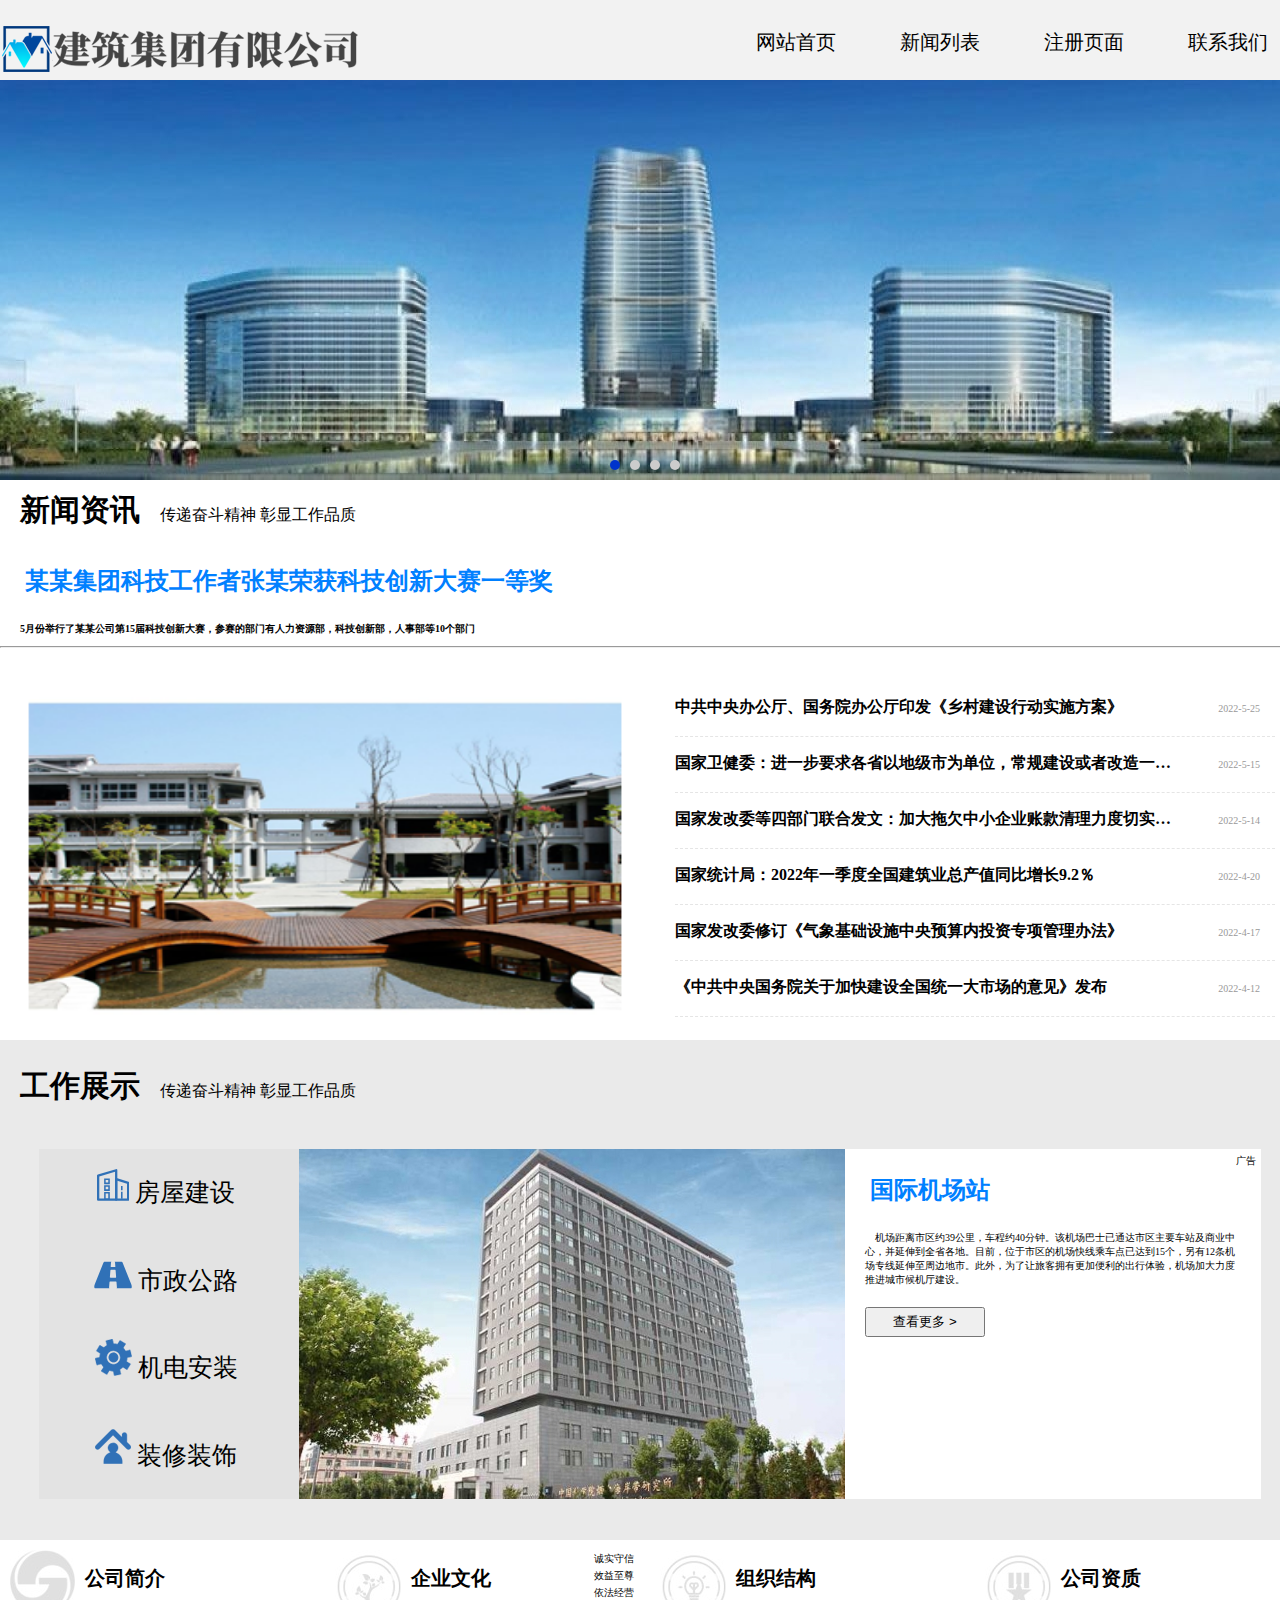
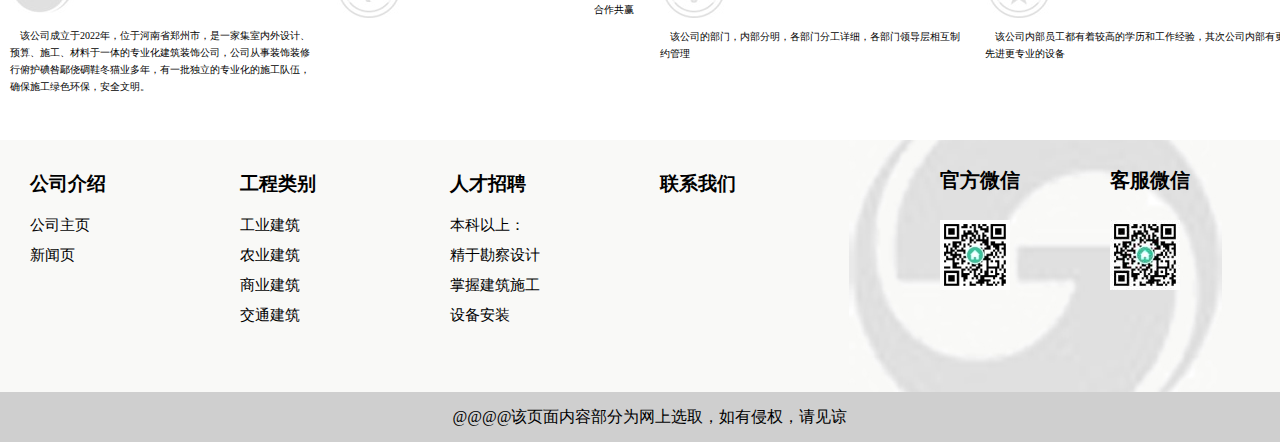
<file: index.html>
<!doctype html>
<html>
<head>
<meta charset="utf-8">
<title>建筑集团有限公司官网</title>
<link rel="stylesheet" type="text/css" href="index.css">
</head>
<body>
  <div id="nav">
  <ul>
    <img src="images/logo.png">
    <li><a href="Contact details/contact.html">联系我们</a></li>
    <li><a href="enroll/enroll.html">注册页面</a></li>
    <li><a href="News/News.html">新闻列表</a></li>
    <li><a href="Official website.html">网站首页</a></li>
   </ul>
  </div>
  <div class="container">
        <!-- 显示出来第一张图片 -->
        <img class="on" src="1.jpg"/>
        <img src="5.jpg" />
        <img src="6.jpg"/>
        <img src="7.jpg"/>
        <!-- 切换 -->
        <div class="left"><</div>
        <div class="right">></div>
        <!-- 焦点 -->
        <ul>
            <li class="active"></li>
            <li></li>
            <li></li>
            <li></li>
        </ul>
    </div>
    <!--轮播图-->
    <script type="text/javascript">
        //1、找到container下的所有img标签,li标签,左右按钮
        var aImgs = document.querySelectorAll('.container img');
        var aLis = document.querySelectorAll('.container li');
        var btnLeft = document.querySelector('.container .left');
        var btnRight = document.querySelector('.container .right');
        //点击事件
        //点击按钮图片切换
        var index = 0;        //当前图片下标
        var lastIndex = 0;
        btnRight.onclick = function(){
            //记录上一张图片的下标
            lastIndex = index;
            //清除上一张图片的样式
            aImgs[lastIndex].className = '';
            aLis[lastIndex].className = '';
            index++;
            index %= aImgs.length;    //实现周期性变化
            //设置当前图片的样式
            aImgs[index].className = 'on';
            aLis[index].className = 'active';
        }
        //左边按钮类似
        btnLeft.onclick = function(){
            //记录上一张图片的下标
            lastIndex = index;
            //清除上一张图片的样式
            aImgs[lastIndex].className = '';
            aLis[lastIndex].className = '';
            index--;
            if (index < 0) {
                index = aImgs.length - 1;
            }
            //设置当前图片的样式
            aImgs[index].className = 'on';
        }
		     aLis[index].className = 'active';
		<!--自动轮播-->
		var arr=new Array()
            arr[0]="images/1.png";
            arr[1]="images/2.png";
            arr[2]="images/3.jpg";
            var i=0;
            function image()
            {
                var image=document.getElementById("tupian1");
				
                image.src=arr[i];
                i++;
                if(i>2){i=0};             
            };
            setInterval(function(){
            image();
            },2500);
		 function Gimage(value)
		    {
			  var change = document.getElementById("zhongimge");
			  if(value == 1)
			  {
				  change.src="2.jpg";
			  }
			  if(value == 2)
			  {
				  change.src="9.jpg";
			  }
			  if(value == 3)
			  {
				  change.src="10.jpg";
			  }
			  if(value == 4)
			  {
				  change.src="8.jpg";
			  }
		    }
    </script>
<div id="xinwen">
 <div>
  <span id="biaoti">新闻资讯</span><span>传递奋斗精神 彰显工作品质</span>
  <h2 id="timu" class="timu">某某集团科技工作者张某荣获科技创新大赛一等奖</h2>
  <h5 id="jianjie">5月份举行了某某公司第15届科技创新大赛，参赛的部门有人力资源部，科技创新部，人事部等10个部门</h5>
  <hr />
 </div> 
  <div>
    <div class="left1">
       <img src="images/1.png" id="tupian1">
    </div>
    <div class="right1">
          <a href="https://www.jzsbs.com/info.html?cid=15788"><p>中共中央办公厅、国务院办公厅印发《乡村建设行动实施方案》</p><span id="riqi">2022-5-25</span></a>
          <a href="https://www.jzsbs.com/info.html?cid=15723"><p>国家卫健委：进一步要求各省以地级市为单位，常规建设或者改造一定数量的方舱医院</p><span id="riqi">2022-5-15</span></a>
          <a href="https://www.jzsbs.com/info.html?cid=15720"><p>国家发改委等四部门联合发文：加大拖欠中小企业账款清理力度切实规范政府采购和招投标</p><span id="riqi">2022-5-14</span></a>
          <a href="https://www.jzsbs.com/info.html?cid=15509"><p>国家统计局：2022年一季度全国建筑业总产值同比增长9.2％</p><span id="riqi">2022-4-20</span></a>
          <a href="https://www.jzsbs.com/info.html?cid=15483"><p>国家发改委修订《气象基础设施中央预算内投资专项管理办法》</p><span id="riqi">2022-4-17</span></a>
          <a href="https://www.jzsbs.com/info.html?cid=15464"><p>《中共中央国务院关于加快建设全国统一大市场的意见》发布</p><span id="riqi">2022-4-12</span></a>              
    </div>
  </div>
</div>
<div id="gongcheng">
 <div id="head">
 <span id="biaoti">工作展示</span><span>传递奋斗精神 彰显工作品质</span>
 </div>
 <div id="left1">
  <ul>
  <li><img src="images/fwjz.png"><input type="button" name="change" value="房屋建设" onClick="Gimage(1)"></li>
  <li><img src="images/szgl.png"><input type="button" name="change" value="市政公路" onClick="Gimage(2)"></li>
  <li><img src="images/jdaz.png"><input type="button" name="change" value="机电安装" onClick="Gimage(3)"></li>
  <li><img src="images/zszx.png"><input type="button" name="change" value="装修装饰" onClick="Gimage(4)"></li>
  </ul>
 </div>
 
 <div id="middle">
  <img src="2.jpg" id="zhongimge">
 </div>
 
 <div id="right1">
  <div id="guanggao">
   广告
  </div>
  <h2 id="timu" >国际机场站</h2>
  <p id="jianjie">&nbsp;&nbsp;&nbsp;&nbsp;机场距离市区约39公里，车程约40分钟。该机场巴士已通达市区主要车站及商业中心，并延伸到全省各地。目前，位于市区的机场快线乘车点已达到15个，另有12条机场专线延伸至周边地市。此外，为了让旅客拥有更加便利的出行体验，机场加大力度推进城市候机厅建设。</p>
  <a href="https://baike.baidu.com/item/%E5%9B%BD%E9%99%85%E6%9C%BA%E5%9C%BA/81758"><input type="button" name="go" value="查看更多 >" id="chakan"></a>
 </div>
</div>
<div id="jieshao">
 
 <div id="lie">
  <li><img src="images/logoys.jpg"><span>公司简介</span></li>
  <p>&nbsp;&nbsp;&nbsp;&nbsp;该公司成立于2022年，位于河南省郑州市，是一家集室内外设计、预算、施工、材料于一体的专业化建筑装饰公司，公司从事装饰装修行俯护碘咎鄢侥碉鞋冬猫业多年，有一批独立的专业化的施工队伍，确保施工绿色环保，安全文明。</p>
 </div>
 
 <div id="lie">
 <li><img src="images/qywh.jpg"><span>企业文化</span></li>
 <p>诚实守信<br>效益至尊<br>依法经营<br>合作共赢</p>
 </div>
 
 <div id="lie">
 <li><img src="images/fzlc.jpg"><span>组织结构</span></li>
  <p>&nbsp;&nbsp;&nbsp;&nbsp;该公司的部门，内部分明，各部门分工详细，各部门领导层相互制约管理</p>
 </div>
 <div id="lie">
  <li><img src="images/gsry.jpg"><span>公司资质</span></li>
 <p>&nbsp;&nbsp;&nbsp;&nbsp;该公司内部员工都有着较高的学历和工作经验，其次公司内部有更先进更专业的设备</p>
 </div>
</div>
<div id="lianxifangshi">
 <div id="lianjie">
 <div id="lie1">
 <h3>公司介绍</h3>
 <p><a href="Official website.html">公司主页</a></p>
 <p><a href="News/News.html">新闻页</a></p>
 </div>
 <div id="lie1">
 <h3>工程类别</h3>
 <p>工业建筑<br>农业建筑<br>商业建筑<br>交通建筑</p>
 </div>
 <div id="lie1">
 <h3>人才招聘</h3>
 <p>本科以上：<br>精于勘察设计<br>掌握建筑施工<br>设备安装</p>
 </div>
 <div id="lie1">
 <h3><a href="Contact details/contact.html">联系我们</a></h3>
 </div>
 </div>
 <div id="erweima">
  <div id="tupian">
  <h4>官方微信</h4>
  <img src="3.jpg">
  </div>
  <div id="tupian">
  <h4>客服微信</h4>
  <img src="4.jpg">
  </div>
 </div>
</div>
<div id="foot">
@@@@该页面内容部分为网上选取，如有侵权，请见谅
</div>
</body>
</html>
</file>
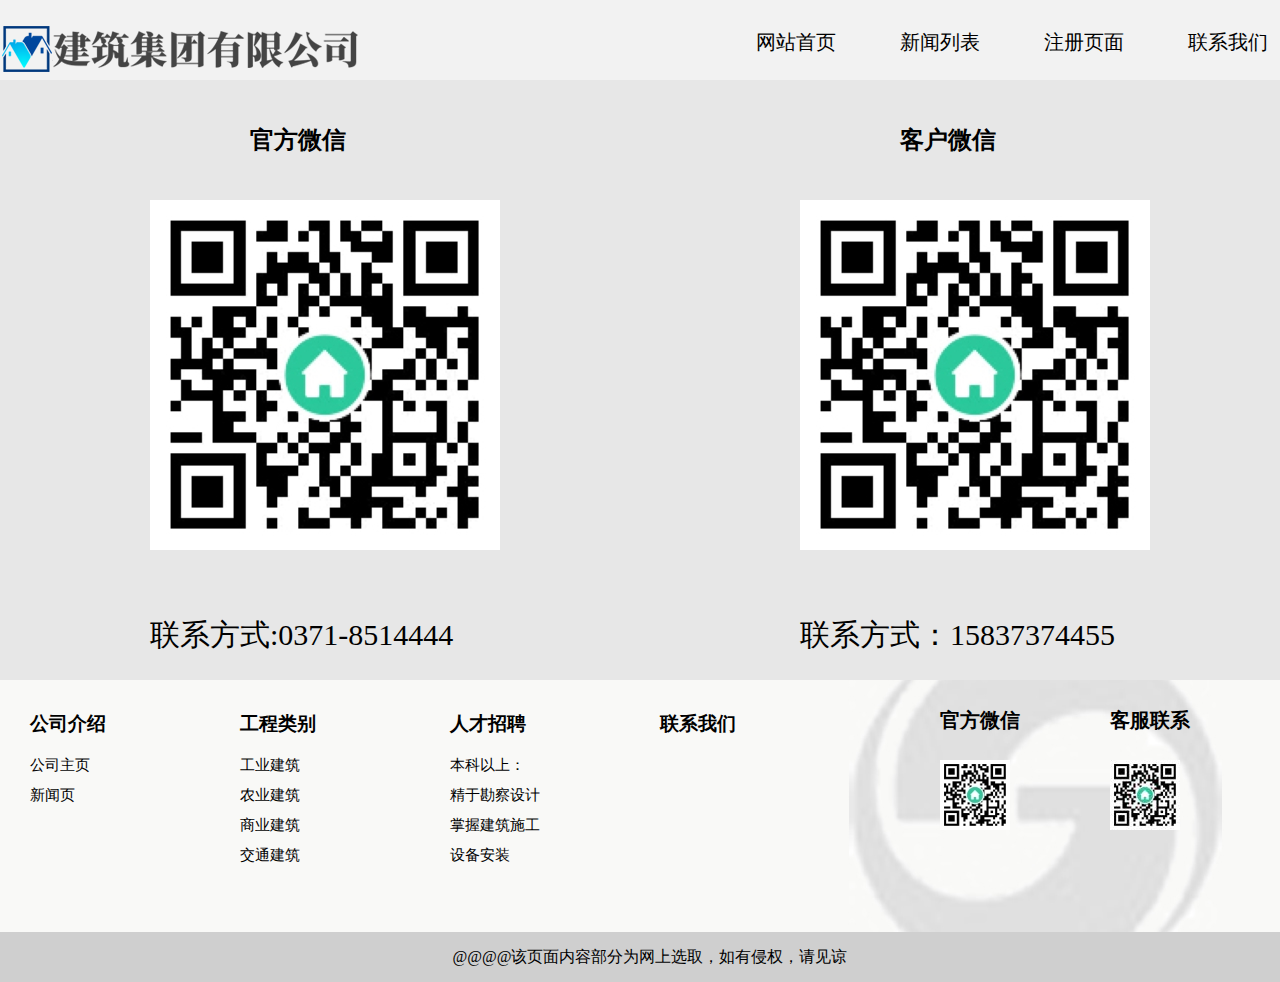
<file: Contact details/contact.html>
<!doctype html>
<html>
<head>
<meta charset="utf-8">
<title>联系方式</title>
<link rel="stylesheet" type="text/css" href="contact.css">
</head>

<body>
<div id="nav">
  <ul>
    <img src="../images/logo.png">
    <li><a href="contact.html">联系我们</a></li>
    <li><a href="../enroll/enroll.html">注册页面</a></li>
    <li><a href="../News/News.html">新闻列表</a></li>
    <li><a href="../index.html">网站首页</a></li>
   </ul>
  </div>
<div id="main">

<div id="top">
 <div id="left">
 <h2>官方微信</h2>
 <img src="image/ewm.jpg">
 </div>
 <div id="right">
 <h2>客户微信</h2>
 <img src="image/ewm2.jpg">
 </div>
</div>

<div id="down">
 <div id="left2">
 <p>联系方式:0371-8514444</p>
 </div>
 <div id="right2">
 <p>联系方式：15837374455</p>
 </div>
</div>

</div>
 <div id="lianxifangshi">
 <div id="lianjie">
 <div id="lie1">
 <h3>公司介绍</h3>
 <p><a href="../index.html">公司主页</a></p>
 <p><a href="../News/News.html">新闻页</a></p>
 </div>
 <div id="lie1">
 <h3>工程类别</h3>
 <p>工业建筑<br>农业建筑<br>商业建筑<br>交通建筑</p>
 </div>
 <div id="lie1">
 <h3>人才招聘</h3>
 <p>本科以上：<br>精于勘察设计<br>掌握建筑施工<br>设备安装</p>
 </div>
 <div id="lie1">
 <h3><a href="contact.html">联系我们</a></h3>
 </div>
 </div>
 <div id="erweima">
  <div id="tupian">
  <h4>官方微信</h4>
  <img src="../3.jpg">
  </div>
  <div id="tupian">
  <h4>客服联系</h4>
  <img src="../4.jpg">
  </div>
 </div>
</div>
<div id="foot">
@@@@该页面内容部分为网上选取，如有侵权，请见谅
</div>
</body>
</html>
</file>
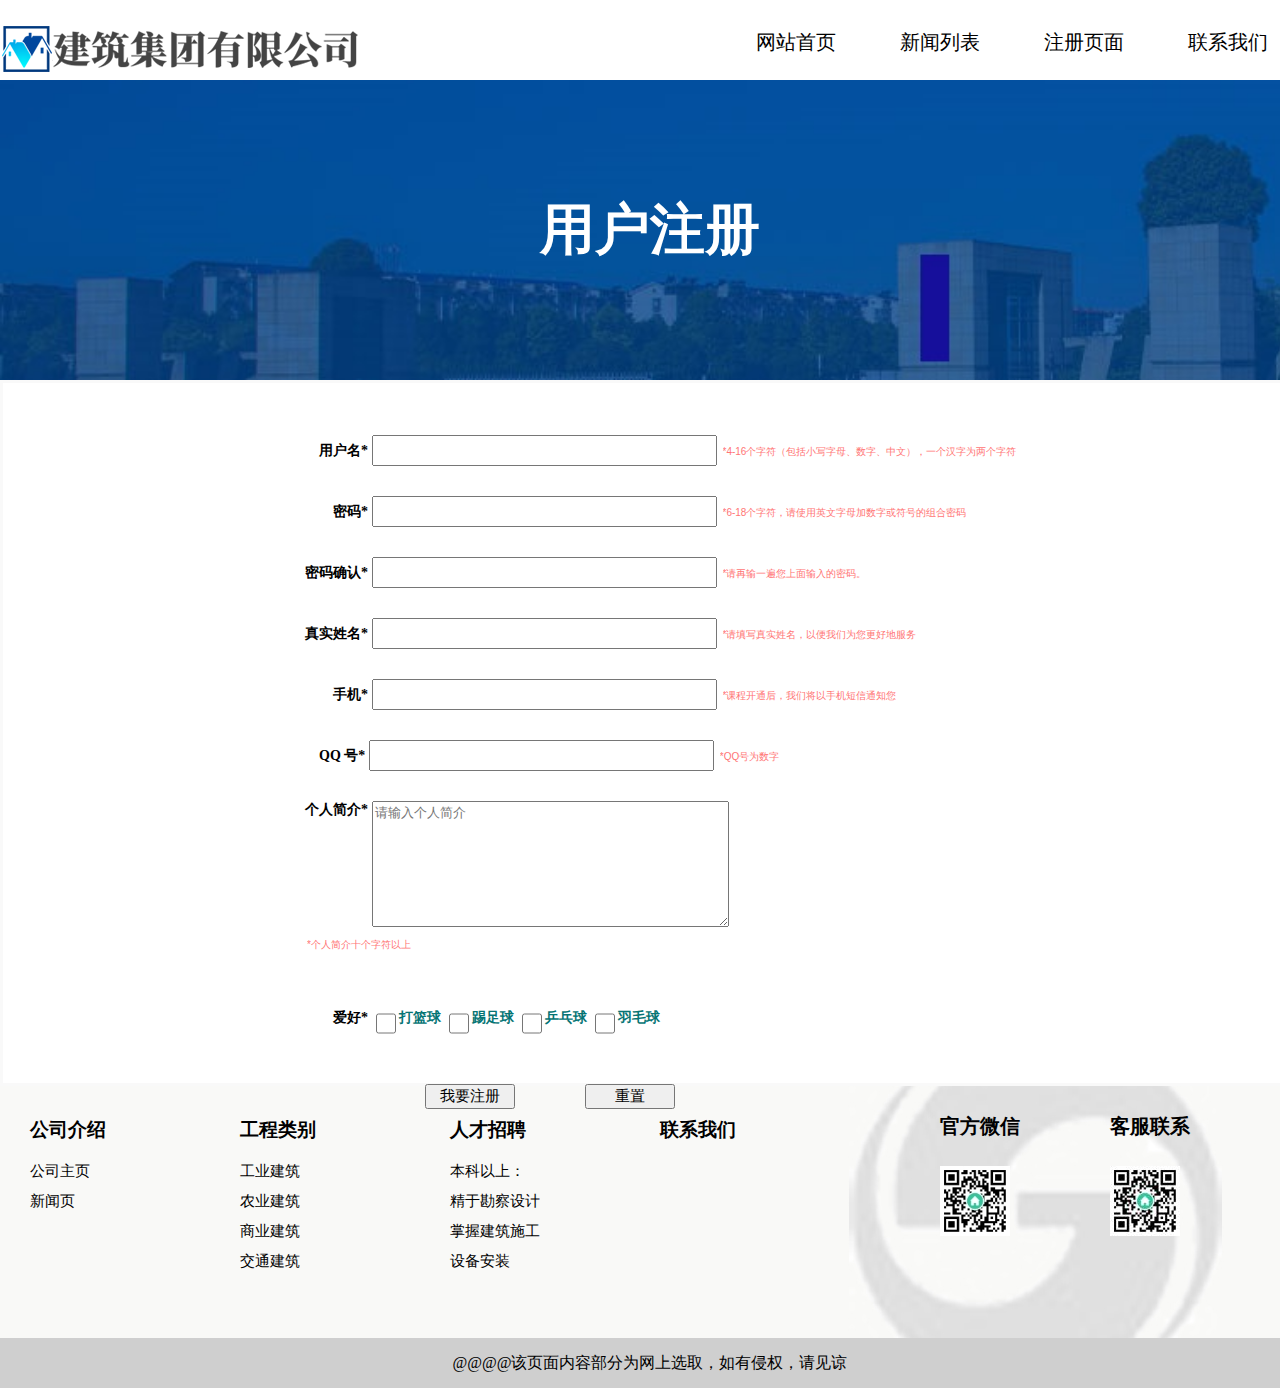
<file: enroll/enroll.html>
<!doctype html>
<html>
<head>
<meta charset="utf-8">
<title>注册页面</title>
<link rel="stylesheet" type="text/css" href="enroll.css">
</head>
<body>
    <div id="nav">
  <ul>
    <img src="../images/logo.png">
    <li><a href="../Contact details/contact.html">联系我们</a></li>
    <li><a href="enroll.html">注册页面</a></li>
    <li><a href="../News/News.html">新闻列表</a></li>
    <li><a href="../index.html"l">网站首页</a></li>
   </ul>
  </div>
  <div id="logo">
  用户注册
  </div>
<div id="waikuang">
  <div id="main">
  <form>
  <label for="username" id="sanzi">
  <span>用户名*</span>
  </label>
  <input type="text" name="username" size="40px;"  required>
  <input type="text" name="tishi" class="tishi" value="*4-16个字符（包括小写字母、数字、中文），一个汉字为两个字符" size="60" disabled>
  <br>
  <label for="mima" id="liangzi">
  <span>密码*</span>
  </label>
  <input type="text" name="passwer" id="passwer" size="40px;" required>
  <input type="text" name="tishi" class="tishi" value="*6-18个字符，请使用英文字母加数字或符号的组合密码" size="60" disabled>
  <br>
  <label for="mima" id="sizi">
  <span>密码确认*</span>
  </label>
  <input type="text" name="passwer" size="40px;"  required>
  <input type="text" name="tishi" class="tishi" value="*请再输一遍您上面输入的密码。" size="60" disabled>
  <br>
  <label for="mima" id="sizi" >
  <span>真实姓名*</span>
  </label>
  <input type="text" name="name" size="40px;"  required>
  <input type="text" name="tishi" class="tishi" value="*请填写真实姓名，以便我们为您更好地服务" size="60" disabled>
  <br>
  <label for="mima" id="liangzi">
  <span>手机*</span>
  </label>
  <input type="text" name="phon" id="passwer" size="40px;"  required>
  <input type="text" name="tishi" class="tishi" value="*课程开通后，我们将以手机短信通知您" size="60" disabled>
  <br>
  <label for="mima" id="sanzi">
  <span> QQ 号*</span>
  </label>
   <input type="tel"/ size="40px;"  required>
  <input type="text" name="tishi" class="tishi" value="*QQ号为数字" size="60" disabled>
  <br>
  <label for="mima" id="sizi">
  <span style="vertical-align:top">个人简介*</span>
  </label>
  <textarea name="jieshao" rows="8" cols="42" class="jieshao" placeholder="请输入个人简介"></textarea>
  <input type="text" name="tishi" class="tishi" value="*个人简介十个字符以上" size="60" style="vertical-align:top" disabled>
  <br>
  <div id="aihao">
     <label for="mima" id="liangzi">
     <span> 爱好*</span>
     </label>
     <input type="checkbox" name="running" value="lanqiu" style="vertical-align:text-top"><label for="lanqiu" style="vertical-align:middle;">打篮球</label>
     <input type="checkbox" name="reading"  value="zuqiu" style="vertical-align:text-top"><label for="zuqiu" style="vertical-align:middle;">踢足球</label>
     <input type="checkbox" name="shopping"   value="pingpangqiu" style="vertical-align:text-top"><label for="pingpangqiu" style="vertical-align:middle;" id="zi">乒乓球</label>
     <input type="checkbox" name="running"   value="yumaoqiu" style="vertical-align:text-top"><label for="yumaoqiu" style="vertical-align:middle;">羽毛球</label>
      </div>
  <br>
  <input type="submit" value="我要注册" id="button1"><input type="reset" value="重置" id="button2" >
  </form>
  </div>
</div>
  <div id="lianxifangshi">
 <div id="lianjie">
 <div id="lie1">
 <h3>公司介绍</h3>
 <p><a href="../index.html">公司主页</a></p>
 <p><a href="../News/News.html">新闻页</a></p>
 </div>
 <div id="lie1">
 <h3>工程类别</h3>
 <p>工业建筑<br>农业建筑<br>商业建筑<br>交通建筑</p>
 </div>
 <div id="lie1">
 <h3>人才招聘</h3>
 <p>本科以上：<br>精于勘察设计<br>掌握建筑施工<br>设备安装</p>
 </div>
 <div id="lie1">
 <h3><a href="../Contact details/contact.html">联系我们</a></h3>
 </div>
 </div>
 <div id="erweima">
  <div id="tupian">
  <h4>官方微信</h4>
  <img src="../3.jpg">
  </div>
  <div id="tupian">
  <h4>客服联系</h4>
  <img src="../4.jpg">
  </div>
 </div>
</div>
<div id="foot">
@@@@该页面内容部分为网上选取，如有侵权，请见谅
</div>
</body>
</html>
</file>
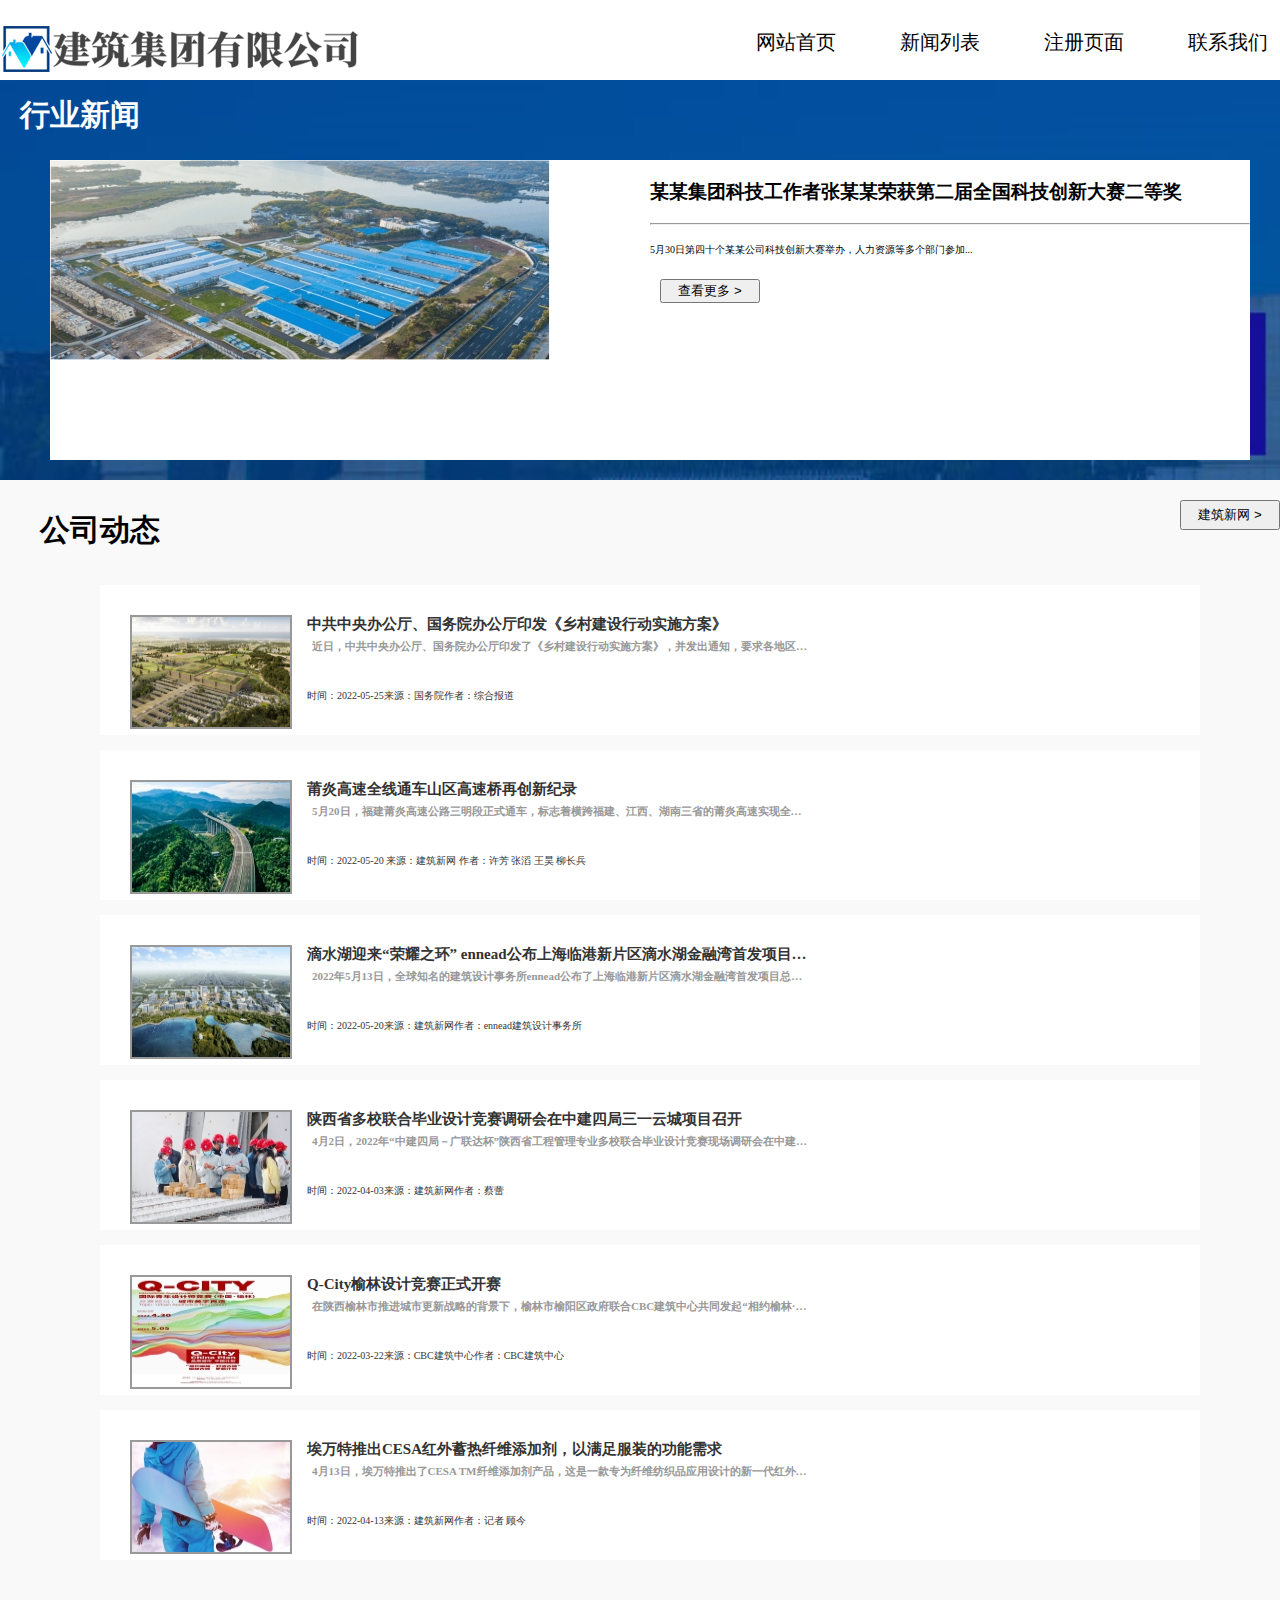
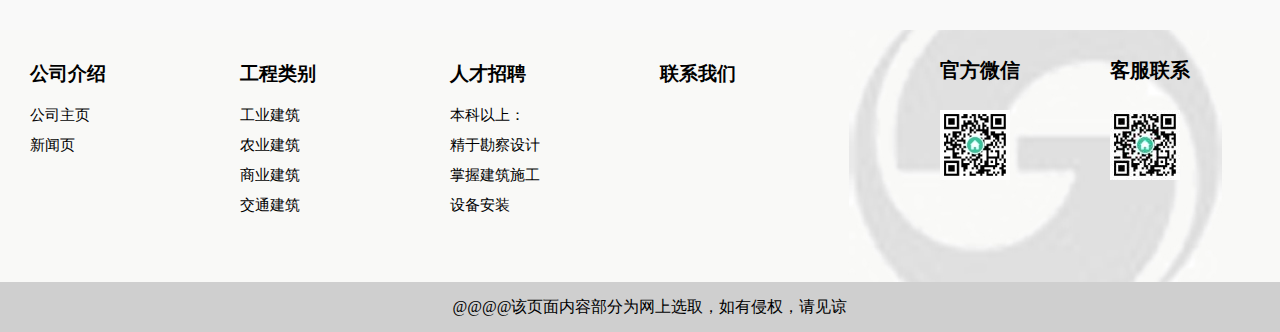
<file: News/News.html>
<!doctype html>
<html>
<head>
<meta charset="utf-8">
<title>界面设计</title>
<link rel="stylesheet" type="text/css" href="News.css">
<style type="text/css">
span{
	color:white;
	}
</style>
</head>

<body>
<div id="nav">
  <ul>
    <img src="../images/logo.png">
    <li><a href="../Contact details/contact.html">联系我们</a></li>
    <li><a href="../enroll/enroll.html">注册页面</a></li>
    <li><a href="News.html">新闻列表</a></li>
    <li><a href="../index/index.html">网站首页</a></li>
   </ul>
</div>
<div id="logo">
<div id="logo-head">
 行业新闻
</div>
<div id="logo-imge">
 <img src="../11.jpg">
</div>
<div id="logo-neirong">
 <h3>某某集团科技工作者张某某荣获第二届全国科技创新大赛二等奖</h3>
 <hr />
 <p>5月30日第四十个某某公司科技创新大赛举办，人力资源等多个部门参加...</p>
 <br>
 <br>
 <a href="###"><input type="button" name="go" value="查看更多 >" id="chakan"></a>
</div>
</div>
<div id="main1">
<div id="head">
 <span id="biaoti">公司动态</span>
 <a href="https://www.jzsbs.com/"><input type="button" name="go" value="建筑新网 >" id="chakan"></a>
</div>
<div>

</div>
<div id="middle">
<div id="main">
<div id="kuai">
<a href="https://www.jzsbs.com/info.html?cid=15788">
<article class="wenzhang">
<img src="image/1.png">
<span class="title">中共中央办公厅、国务院办公厅印发《乡村建设行动实施方案》</span>
<br>
<span class="neirong">近日，中共中央办公厅、国务院办公厅印发了《乡村建设行动实施方案》，并发出通知，要求各地区各部门结合实际认真贯彻落实。</span>
<br>
<br>
<p class="xiaobiaoti">时间：2022-05-25来源：国务院作者：综合报道</p>
</article>
</a>
</div>
<div id="kuai">
<a href="https://www.jzsbs.com/info.html?cid=15747">
<article class="wenzhang">
<img src="image/2.jpg">
<span class="title">莆炎高速全线通车山区高速桥再创新纪录</span>
<br>
<span class="neirong">5月20日，福建莆炎高速公路三明段正式通车，标志着横跨福建、江西、湖南三省的莆炎高速实现全线通车。全线控制性工程之一、世界最大跨径钢桁组合连续刚构桥——沙溪大桥正式投入运营。</span>
<br>
<br>
<p class="xiaobiaoti">时间：2022-05-20 来源：建筑新网 作者：许芳 张滔 王昊 柳长兵</p>
</article>
</a>
</div>
<div id="kuai">
<a href="https://www.jzsbs.com/info.html?cid=15750">
<article class="wenzhang">
<img src="image/3.jpg">
<span class="title">滴水湖迎来“荣耀之环” ennead公布上海临港新片区滴水湖金融湾首发项目总体规划设计方案!</span>
<br>
<span class="neirong">2022年5月13日，全球知名的建筑设计事务所ennead公布了上海临港新片区滴水湖金融湾首发项目总体规划设计方案。首发项目作为滴水湖金融湾的核心区域，与陆家嘴金融城、外滩金融集聚带等金融承载区形成错位互补、协同发展，构建“一城一带一湾”金融发展新格局。</span>
<br>
<br>
<p class="xiaobiaoti">时间：2022-05-20来源：建筑新网作者：ennead建筑设计事务所</p>
</article>
</a>
</div>
<div id="kuai">
<a href="https://www.jzsbs.com/info.html?cid=15391">
<article class="wenzhang">
<img src="image/4.jpg">
<span class="title">陕西省多校联合毕业设计竞赛调研会在中建四局三一云城项目召开</span>
<br>
<span class="neirong">4月2日，2022年“中建四局－广联达杯”陕西省工程管理专业多校联合毕业设计竞赛现场调研会在中建四局西北公司西安分公司三一云城项目召开，</span>
<br>
<br>
<p class="xiaobiaoti">时间：2022-04-03来源：建筑新网作者：蔡蕾</p>
</article>
</a>
</div>
<div id="kuai">
<a href="https://www.jzsbs.com/info.html?cid=15269">
<article class="wenzhang">
<img src="image/5.jpg">
<span class="title">Q-City榆林设计竞赛正式开赛</span>
<br>
<span class="neirong">在陕西榆林市推进城市更新战略的背景下，榆林市榆阳区政府联合CBC建筑中心共同发起“相约榆林·对话古城”榆林古城更新计划。</span>
<br>
<br>
<p class="xiaobiaoti">时间：2022-03-22来源：CBC建筑中心作者：CBC建筑中心</p>
</article>
</a>
</div>
<div id="kuai">
<a href="https://www.jzsbs.com/info.html?cid=15467">
<article class="wenzhang">
<img src="image/6.jpg">
<span class="title">埃万特推出CESA红外蓄热纤维添加剂，以满足服装的功能需求</span>
<br>
<span class="neirong">4月13日，埃万特推出了CESA TM纤维添加剂产品，这是一款专为纤维纺织品应用设计的新一代红外蓄热添加剂配方，可帮助品牌方更轻松地满足消费者对轻便、舒适的户外服装的需求。</span>
<br>
<br>
<p class="xiaobiaoti">时间：2022-04-13来源：建筑新网作者：记者 顾今</p>
</article>
</a>
</div>
</div>
</div>
</div>
  <div id="lianxifangshi">
 <div id="lianjie">
 <div id="lie1">
 <h3>公司介绍</h3>
 <p><a href="../index.html">公司主页</a></p>
 <p><a href="News.html">新闻页</a></p>
 </div>
 <div id="lie1">
 <h3>工程类别</h3>
 <p>工业建筑<br>农业建筑<br>商业建筑<br>交通建筑</p>
 </div>
 <div id="lie1">
 <h3>人才招聘</h3>
 <p>本科以上：<br>精于勘察设计<br>掌握建筑施工<br>设备安装</p>
 </div>
 <div id="lie1">
 <h3><a href="../Contact details/contact.html">联系我们</a></h3>
 </div>
 </div>
 <div id="erweima">
  <div id="tupian">
  <h4>官方微信</h4>
  <img src="../3.jpg">
  </div>
  <div id="tupian">
  <h4>客服联系</h4>
  <img src="../4.jpg">
  </div>
 </div>
</div>
<div id="foot">
@@@@该页面内容部分为网上选取，如有侵权，请见谅
</div>
</body>
</html>
</file>
<file: index.css>
@charset "utf-8";
/* CSS Document */
div,ul,li{
          margin: 0;
          padding: 0;
       }
body{
	background:#F2F2F2;
	margin:0px;
	
	}
ul,li{
	
    list-style:none;
	margin:0px;
	padding:0px;
	}
#logo{
	background-size: cover;
	height:210px;
	width:1300px;
	margin:0px auto;
	color:white;
	font-size:12px;
	}
#logo a{
	color:white;
	text-decoration:none;
	}
#logo #sc{
	
	float: right;
	margin:10px;
	}
#nav{
	
	width:1300px;
	height:80px;
	background:;
	margin:0px auto;
	
	}
#nav ul li{
	display:inline;
	  
	}
#nav ul li a{
	
    color:black;
	text-decoration:none;
	font-size:20px;
	font-family:"微软雅黑";
	display:block;
	float:right;
	height:65px;
	line-height:74px;
	width:100px;
	margin:5px 22px;
	text-align:center;

	}
#nav ul li a:hover{
	color:#FC0;
	
	}
#xinwen{
	
	width:1300px;
	height:560px;
	margin:0px auto;
    background:#FFF;
	}
#xinwen .left1{
	
	width:600px;
	height:350px;
	background:#FFF;
	float:left;
	margin:25px;
	}
#biaoti{
	color:black;
	font-size:30px;
	font-weight: bold;
	margin-left:20px;
	margin-right:20px;
	line-height:60px;
	}
#riqi{
	font-size:12px;
	color:#999;
	float:right;
	margin-right:15px;
    display: block;
	height:55px;
	text-align:center;
	font-size:10px;
	line-height:55px;
	}

#xinwen .right1{
	
	width:600px;
	height:350px;
	background:#FFF;
	float:right;
	margin:25px;
	}
#xinwen .right1 a{
	 display: block;
     width: 600px;
     height:55px;
     border-bottom: 1px dashed #e5e5e5;
	 color:#000;
	}
#xinwen .right1 a p{
  font-weight: bold;
  width: 500px;
  overflow: hidden;
  float: left;
  text-overflow: ellipsis;
  white-space: nowrap;
  font-size:16px;
	}
#xinwen .right1 a:hover{
  color: #5390CC;
	}
#tupian1{
	width:600px;
	height:350px;
	}
/*工程展示*/
#gongcheng{
	width:1300px;
	height:500px;
	margin:0px auto;
    background:#EAEAEA;
	}
#head{
	height:70px;
	background:#EAEAEA;
	}
#left1{
	margin-top:3%;
	margin-left:3%;
	margin-bottom:3%;
	width:20%;
	height:350px;
	background:#FFF;
    float:left;
	}
#left1 ul li{
	display:block;
	background:#E3E3E3;
	height:87.5px;
	text-align:center;
	line-height:87.5px;
	font-size:25px;
	font-family:"微软雅黑";
	}
#left1 ul li input{
	height:80px;
	font-size:25px;
	background:#E3E3E3;
	border:none;
	
	}
#left1 ul li input:hover{
	background:#06F;
	color:#FFF;
	
	}
#middle{
	margin-top:3%;
	margin-bottom:3%;
	width:42%;;
	height:350px;
	background:#00F;
	float:left;
	}
#timu{
	margin:25px;
	color:#0080FF;
	}
#jianjie{
	margin:10px 20px;
	font-size:10px;
	word-wrap: break-word;
	}
#right1{
    margin-top:3%;
	margin-right:3%;
	margin-bottom:3%;
	width:32%;
	height:350px;
	background:#FFFF;
	float:left;
	}
#guanggao{
	float:right;
	font-size:10px;
	margin:5px;
	}
#chakan{
	margin:10px 20px;
	width:120px;
	height:30px;
	}
/*介绍*/
#jieshao{
	width:1300px;
	height:200px;
	margin:0px auto;
    background:#603;
	}
#lie{
	width:25%;
	height:200px;
	background:#FFF;
    float:left;
	}
#lie img{
	float:left;
	margin-left:10px;
	margin-top:10px;
	}
#lie span{
	width:50%;
	margin:25px 10px;
	float:left;
	font-size:20px;
	font-weight: bold;
	}
#lie p{
	margin:10px 10px;
	float:inherit;
	line-height:17px;
	font-size:10px;
	}
/*页面总结栏*/
#lianxifangshi{
	width:1300px;
	height:252px;
	background:#EAEAEA;
	margin:0px auto;
	background:url(../end.jpg);
	}
#lianjie{
	width:850px;
	height:150px;
	float:left;
	}
#lie1{
	width:180px;
	height:150px;
	float:left;
	margin-left:30px;
	line-height:50px;
	}
#lie1 h3{
	margin-bottom:1px;
	
	}
#lie1 p{
	font-size:15px;
	font-family:"微软雅黑";
	margin:0px;
	line-height:30px;
	}
#lie1 p a{
	color:black;
	text-decoration:none;
	font-size:15px;
	font-family:"微软雅黑";
	}
#lie1 h3 a{
	color:black;
	text-decoration:none;
	}
#erweima{
	width:450px;
	height:150px;
	float:left;
	}
#tupian{
	height:150;
	margin-left:90px;
	float:left;
	}
#tupian h4{
	font-size:20px;
	}
#tupian{
	height:150;
	margin-left:90px;
	float:left;
	}
#foot{
	width:1300px;
	height:50px;
	background:#CFCFCF;
	margin:0px auto;
	text-align:center;
	line-height:50px;
	}
/*图片轮播*/
.container{
            width: 1300px;
            height:400px;
            position: relative;
			margin:0px auto;
            /*border: 1px solid #ccc;*/
        }
        /*图片样式*/
.container img{
            position: absolute;        /*把所有图片放在同一个位置*/
            width: 100%;
            transition-duration: 0.5s;    /*设置过渡时间*/
            opacity: 0;                /*把所有图片变透明*/
        }
        /*图片显示开关*/
.container img.on{
            opacity: 1;                /*用于显示图片*/
        }
        /*左右按钮 按钮用图片更好点,这里为了简便就用大于小于号*/
.left, .right{
            position: absolute;
            top: 30%;
            width: 60px;
            height: 100px;
            line-height: 100px;
            background-color: #666;
            opacity: 0.5;
            text-align: center;
            font-size: 60px;
            color: #ccc;
            display: none;    /*先隐藏按钮*/
            cursor: pointer;    /*设置鼠标悬停时的样式*/
        }
.left{
            left: 0;
        }
.right{
            right: 0;
        }
.container:hover .left, .container:hover .right{
            display: block; /*鼠标悬停才容器范围内时显示按钮*/
        }
.left:hover, .right:hover{
            color: #fff;
        }
/*焦点*/
.container ul{
            position: absolute;
            bottom: 0;
            max-width: 500px;
            padding: 10px 600px;
        }
.container ul li{
            list-style: none;
            float: left;
            background-color: #ccc;
            width: 10px;
            height: 10px;
            border-radius: 50%;
            margin-left: 10px;
            cursor: pointer;
        }
/*焦点激活时的样式*/
.container ul li.active{
            background-color:#03C;
        }
</file>
<file: Contact details/contact.css>
@charset "utf-8";
/* CSS Document */
div,ul,li{
          margin: 0;
          padding: 0;
       }
body{
	background:#F2F2F2;
	margin:0px;
	
	}
ul,li{
	
    list-style:none;
	margin:0px;
	padding:0px;
	}
#nav{
	
	width:1300px;
	height:80px;
	background:;
	margin:0px auto;
	
	}
#nav ul{
	
	
	}
#nav ul li{
	display:inline;
	  
	}
#nav ul li a{
	
    color:black;
	text-decoration:none;
	font-size:20px;
	font-family:"微软雅黑";
	display:block;
	float:right;
	height:65px;
	line-height:74px;
	width:100px;
	margin:5px 22px;
	text-align:center;

	}
#nav ul li a:hover{
	color:#FC0;
	
	}
/*介绍*/
#jieshao{
	width:1300px;
	height:200px;
	margin:0px auto;
    background:#603;
	}
#lie{
	width:25%;
	height:200px;
	background:#FFF;
    float:left;
	}
#lie img{
	float:left;
	margin-left:10px;
	margin-top:10px;
	}
#lie span{
	width:50%;
	margin:25px 10px;
	float:left;
	font-size:20px;
	font-weight: bold;
	}
#lie p{
	margin:10px 10px;
	float:inherit;
	line-height:17px;
	font-size:10px;
	}
/*主体*/
#main{
	width:1300px;
	height:600px;
	background:#E7E7E7;
	margin:0px auto;
	}
#top{
	width:1300px;
	height:500px;
	}
#left{
	width:650px;
	height:500px;
	float:left;
	}
#left h2{
	margin-left:250px;
	line-height:80px;
	}
#left img{
	margin-left:150px;
	margin-top:0px;
	}
#right{
	width:650px;
	height:500px;
	float:left;
	}
#right h2{
	margin-left:250px;
	line-height:80px;
	}
#right img{
	margin-left:150px;
	margin-top:0px;
	}
#down{
	width:1300px;
	height:100px;
	}
#left2{
	width:650px;
	height:100px;
	float:left;
	}
#left2 p{
	font-size:30px;
	margin-left:150px;
	line-height:50px;
	}
#right2{
	height:100px;
	width:650px;
	float:left;
	}
#right2 p{
	font-size:30px;
	margin-left:150px;
	line-height:50px;
	}
/*页面总结栏*/
#lianxifangshi{
	width:1300px;
	height:252px;
	background:#EAEAEA;
	margin:0px auto;
	background:url(../end.jpg);
	}
#lianjie{
	width:850px;
	height:150px;
	float:left;
	}
#lie1{
	width:180px;
	height:150px;
	float:left;
	margin-left:30px;
	line-height:50px;
	}
#lie1 h3{
	margin-bottom:1px;
	
	}
#lie1 p{
	font-size:15px;
	font-family:"微软雅黑";
	margin:0px;
	line-height:30px;
	}
#lie1 p a{
	color:black;
	text-decoration:none;
	font-size:15px;
	font-family:"微软雅黑";
	}
#lie1 h3 a{
	color:black;
	text-decoration:none;
	}
#erweima{
	width:450px;
	height:150px;
	float:left;
	}
#tupian{
	height:150;
	margin-left:90px;
	float:left;
	}
#tupian h4{
	font-size:20px;
	}
#tupian{
	height:150;
	margin-left:90px;
	float:left;
	}
#foot{
	width:1300px;
	height:50px;
	background:#CFCFCF;
	margin:0px auto;
	text-align:center;
	line-height:50px;
	}
</file>
<file: enroll/enroll.css>
@charset "utf-8";
/* CSS Document */
body{
	background:#FFF;
	margin:0px;
	
	}
ul,li{
    list-style:none;
	margin:0px;
	padding:0px;
	}
#logo{
	background:url(../images/container03_top_bg.jpg);
	background-size: cover;
	height:300px;
	width:1300px;
	margin:0px auto;
	color:white;
	font-weight: bold;
	font-size:55px;
	text-align:center;
	line-height:300px;
	}
#logo a{
	color:white;
	text-decoration:none;
	}
#logo #sc{
	
	float: right;
	margin:10px;
	}
#nav{
	
	width:1300px;
	height:80px;
	background:;
	margin:0px auto;
	
	}
#nav ul{
	
	
	}
#nav ul li{
	display:inline;
	  
	}
#nav ul li a{
	
    color:black;
	text-decoration:none;
	font-size:20px;
	font-family:"微软雅黑";
	display:block;
	float:right;
	height:65px;
	line-height:74px;
	width:100px;
	margin:5px 22px;
	text-align:center;

	}
#nav ul li a:hover{
	color:#FC0;
	
	}
#waikuang{
	border:3px #F9F9F9 solid;
	margin:0px auto;
	height:700px;
	width:1300px;
}
#main{
	
	border:2px #FFF solid;
	width:800px;
	height:500px;
	margin:0px auto;
	margin-top:50px;
	margin-left:300px;
	
}
#main label{
	color:#057474;
	font-size:14px;
	font-weight:bolder;
}
.tishi{
	 font-size:10px;
	 color:#FF7575;
	 background:#FFF;
	 border:none;
	}
#liangzi{
	margin-left:28px;
	}
#liangzi span{
		color:#000;
	}
#sanzi{
	margin-left:14px;
	}
#sanzi span{
		color:#000;
	}
#sizi span{
		color:#000;
	}
#duiqi{
	margin-left:98px;
	}
#main input{
	margin-bottom:30px;
	height:25px;
	}
#startTime {
	background:url(../images/4.png) no-repeat;
	height:23px;
	}
.zuihou2{
	margin-left:180px;
	color:#008000;
	font-size:16px;
	font-weight:bolder;
	font-family:"黑体";
}
#ziti{
	color:#057474;
	font-size:14px;
	font-weight:bolder;
	}
#aihao{
	margin-top:20px;
	}
#aihao input{
	width:20px;
	border-radius:25px;
	}
#button1{
	margin-left:120px;
	width:90px;
	height:30px;
	font-size:15px;
	text-align:center;
	}
#button2{
	margin-left:70px;
	width:90px;
	height:30px;
	font-size:15px;
	text-align:center;
	}
#jieshao{
	width:1300px;
	height:200px;
	margin:0px auto;
    background:#603;
	}
#lie{
	width:25%;
	height:200px;
	background:#FFF;
    float:left;
	}
#lie img{
	float:left;
	margin:10px;
	}
#lie span{
	margin:30px 10px;
	float:left;
	font-size:20px;
	font-weight: bold;
	}
/*页面总结栏*/
#lianxifangshi{
	width:1300px;
	height:252px;
	background:#EAEAEA;
	margin:0px auto;
	background:url(../end.jpg);
	}
#lianjie{
	width:850px;
	height:150px;
	float:left;
	}
#lie1{
	width:180px;
	height:150px;
	float:left;
	margin-left:30px;
	line-height:50px;
	}
#lie1 h3{
	margin-bottom:1px;
	
	}
#lie1 p{
	font-size:15px;
	font-family:"微软雅黑";
	margin:0px;
	line-height:30px;
	}
#lie1 p a{
	color:black;
	text-decoration:none;
	font-size:15px;
	font-family:"微软雅黑";
	}
#lie1 h3 a{
	color:black;
	text-decoration:none;
	}
#erweima{
	width:450px;
	height:150px;
	float:left;
	}
#tupian{
	height:150;
	margin-left:90px;
	float:left;
	}
#tupian h4{
	font-size:20px;
	}
#tupian{
	height:150;
	margin-left:90px;
	float:left;
	}
#foot{
	width:1300px;
	height:50px;
	background:#CFCFCF;
	margin:0px auto;
	text-align:center;
	line-height:50px;
	}
</file>
<file: News/News.css>
@charset "utf-8";
/* CSS Document */
body{
	background:#FFF;
	margin:0px;
	
	}
ul,li{
    list-style:none;
	margin:0px;
	padding:0px;
	}
#logo{
	background:url(../images/container03_top_bg.jpg);
	background-size: cover;
	height:400px;
	width:1300px;
	margin:0px auto;
	color:white;
	
	}
#logo-head{
	width:1300px;
	height:70px;
	line-height:70px;
	margin-left:20px;
	font-size:30px;
	font-weight: bold;
	}
#logo-imge{
	    width:600px;
		margin-top:10px;
		margin-left:50px;
		height:300px;
	    background:#FFF;
		
		float:left;
	}
#logo-neirong{
	    width:600px;
		margin:10px 0px;
		height:300px;
	    background:#FFF;
		float:left;
		color:black;
	}
#logo-neirong p{
	    font-size:10px;
		font-family:"微软雅黑";
		float:left;
		color:black;
		
	}
#logo-neirong input{
	width:100px;
	margin:10px;
	}
#logo a{
	color:white;
	text-decoration:none;
	}
#logo #sc{
	
	float: right;
	margin:10px;
	}
#nav{
	
	width:1300px;
	height:80px;
	background:;
	margin:0px auto;
	
	}
#nav ul{
	
	
	}
#nav ul li{
	display:inline;
	  
	}
#nav ul li a{
	
    color:black;
	text-decoration:none;
	font-size:20px;
	font-family:"微软雅黑";
	display:block;
	float:right;
	height:65px;
	line-height:74px;
	width:100px;
	margin:5px 22px;
	text-align:center;

	}
#nav ul li a:hover{
	color:#FC0;
	
	}
#span{
	color:#F00;
	}
#main1{
	width:1300px;
	height:1150px;
	margin:0px auto;
	}
#head{
	width:1300px;
	height:90px;
	border:none;
	background:#F9F9F9;
	}
#head input{
	float:right;
	margin:20px;
	width:100px;
	height:30px;
	}
#biaoti{
	color:black;
	font-size:30px;
	font-weight: bold;
	margin-left:40px;
	margin-right:20px;
	line-height:100px;
	}
#middle{
	width:1300px;
	background:#F9F9F9;
	height:900px;
	float:left;
	}
#main{
	width:1300px;
	background:#F9F9F9;
	height:1060px;;
}
#main a{
    text-decoration: none;
	}
#kuai{
	margin-left:100px;
	margin-top:15px ;
	width:1100px;
	height:150px;
	background:#FFFF;
	float:left;
	}
.title{
	font-weight: bold;
    width: 500px;
    overflow: hidden;
    float: left;
    text-overflow: ellipsis;
    white-space: nowrap;
	font-size:15px;
	color:#333;
	}
.title:hover{
	color: #5390CC;
	}
.wenzhang{
	padding:30px;
	width:100%;
}
.wenzhang img{
	width:158px;
	height:110px;
	border:2px solid #999;
	float:left;
	margin-right:15px;
}
.neirong{
	margin:5px;
	font-weight: bold;
    width: 500px;
	height:45px;
    overflow: hidden;
    float: left;
    text-overflow: ellipsis;
    white-space: nowrap;
	font-size:11px;
	color:#999;
}
.xiaobiaoti{
	margin:20px;
	font-size:10px;
	color:#333;
	
}
#lianxifangshi{
	width:1300px;
	height:252px;
	background:#EAEAEA;
	margin:0px auto;
	background:url(../end.jpg);
	}
#lianjie{
	width:850px;
	height:150px;
	float:left;
	}
#lie1{
	width:180px;
	height:150px;
	float:left;
	margin-left:30px;
	line-height:50px;
	}
#lie1 h3{
	margin-bottom:1px;
	
	}
#lie1 p{
	font-size:15px;
	font-family:"微软雅黑";
	margin:0px;
	line-height:30px;
	}
#lie1 p a{
	color:black;
	text-decoration:none;
	font-size:15px;
	font-family:"微软雅黑";
	}
#lie1 h3 a{
	color:black;
	text-decoration:none;
	}
#erweima{
	width:450px;
	height:150px;
	float:left;
	}
#tupian{
	height:150;
	margin-left:90px;
	float:left;
	}
#tupian h4{
	font-size:20px;
	}
#tupian{
	height:150;
	margin-left:90px;
	float:left;
	}
#foot{
	width:1300px;
	height:50px;
	background:#CFCFCF;
	margin:0px auto;
	text-align:center;
	line-height:50px;
	}
</file>
